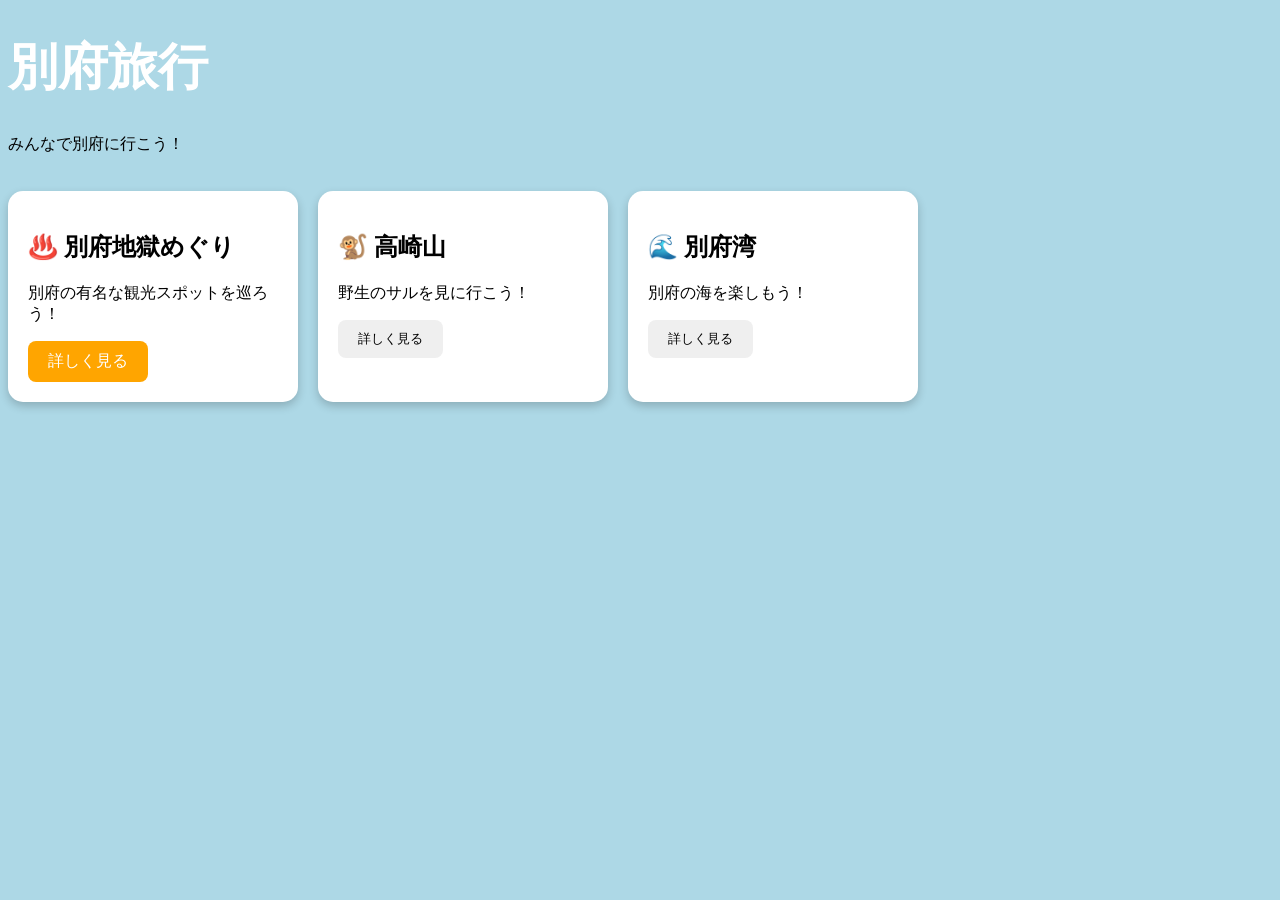
<file: index.html>
<!DOCTYPE html>
<html>
<head>
    <title>別府旅行</title>
    <link rel="stylesheet" href="style.css">
    <meta name="viewport" content="width=device-width, initial-scale=1.0">
</head>

<body>

    <h1>別府旅行</h1>

    <p>みんなで別府に行こう！</p>

    <div class="cards">

        <div class="card">
            <h2>♨️ 別府地獄めぐり</h2>
            <p>別府の有名な観光スポットを巡ろう！</p>
            <a href="jigoku.html">詳しく見る</a>
        </div>

        <div class="card">
            <h2>🐒 高崎山</h2>
            <p>野生のサルを見に行こう！</p>
            <button>詳しく見る</button>
        </div>

        <div class="card">
            <h2>🌊 別府湾</h2>
            <p>別府の海を楽しもう！</p>
            <button>詳しく見る</button>
        </div>

    </div>

</body>
</html>
</file>
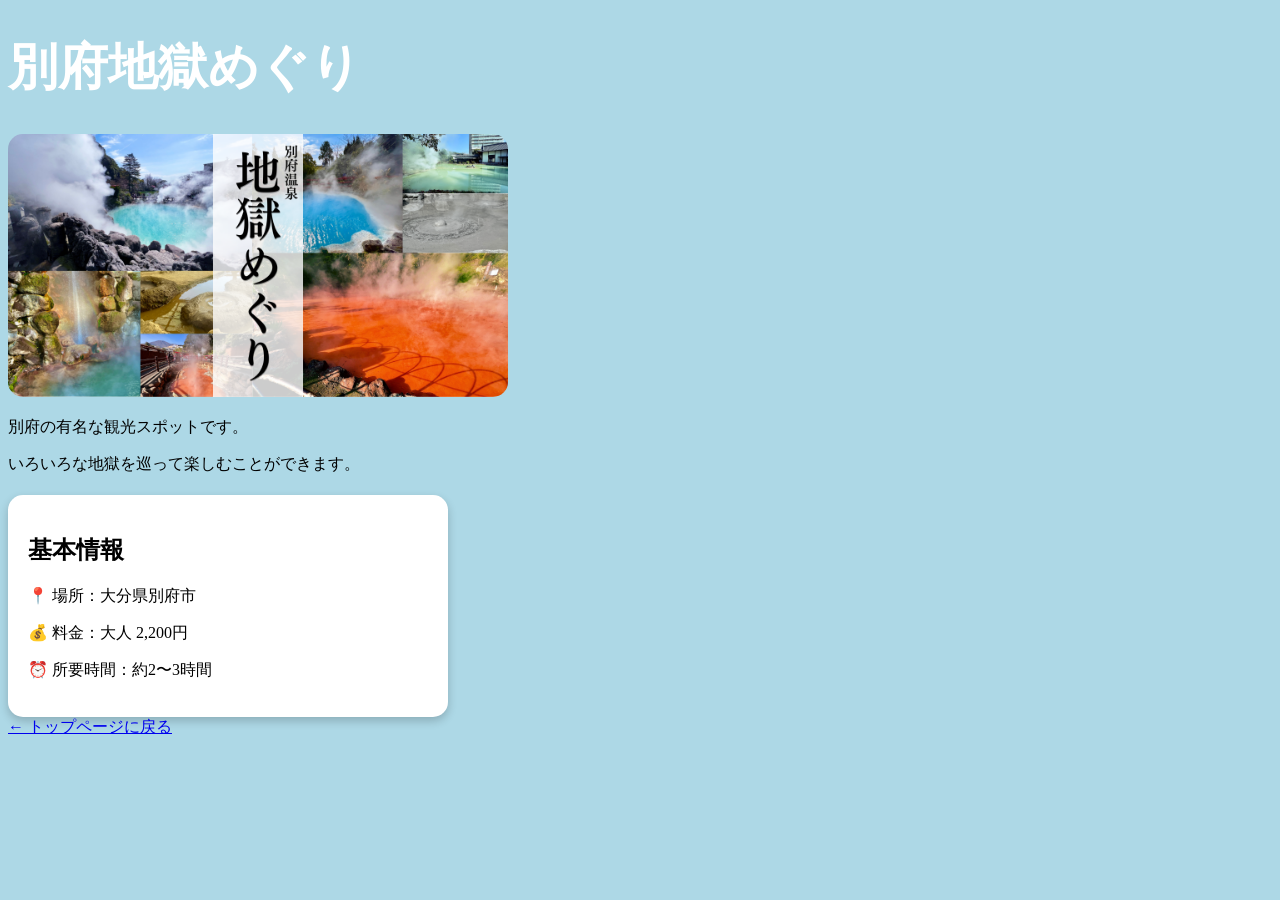
<file: jigoku.html>
<!DOCTYPE html>
<html>

<head>
    <title>別府地獄めぐり</title>
    <link rel="stylesheet" href="style.css">
</head>

<body>

    <h1>別府地獄めぐり</h1>

    <img class="jigoku-image" src="jigoku.jpg" alt="別府地獄めぐり">

    <p>別府の有名な観光スポットです。</p>

    <p>いろいろな地獄を巡って楽しむことができます。</p>

    <div class="info">
        <h2>基本情報</h2>

        <p>📍 場所：大分県別府市</p>
        <p>💰 料金：大人 2,200円</p>
        <p>⏰ 所要時間：約2〜3時間</p>
        
    </div>

    <a href="index.html">← トップページに戻る</a>

</body>

</html>
</file>
<file: style.css>
body {
    background-color: lightblue;
}

h1 {
    color: white;
    font-size: 50px;
}

.card {
    background-color: white;
    padding: 20px;
    margin-top: 20px;
    border-radius: 15px;
    width: 250px;
    box-shadow: 0 4px 10px rgba(0, 0, 0, 0.2);
}

button {
    padding: 10px 20px;
    border: none;
    border-radius: 8px;
    cursor: pointer;
}

.cards {
    display: flex;
    gap: 20px;
    align-items: stretch;
}
@media (max-width: 600px) {
    .cards {
        flex-direction: column;
    }
}

.card a {
    display: inline-block;
    padding: 10px 20px;
    background-color: orange;
    color: white;
    text-decoration: none;
    border-radius: 8px;
}

.jigoku-image {
    width: 500px;
    border-radius: 15px;
}

.info {
    background-color: white;
    padding: 20px;
    margin-top: 20px;
    border-radius: 15px;
    box-shadow: 0 4px 10px rgba(0, 0, 0, 0.2);
    width: 400px;
}
</file>
